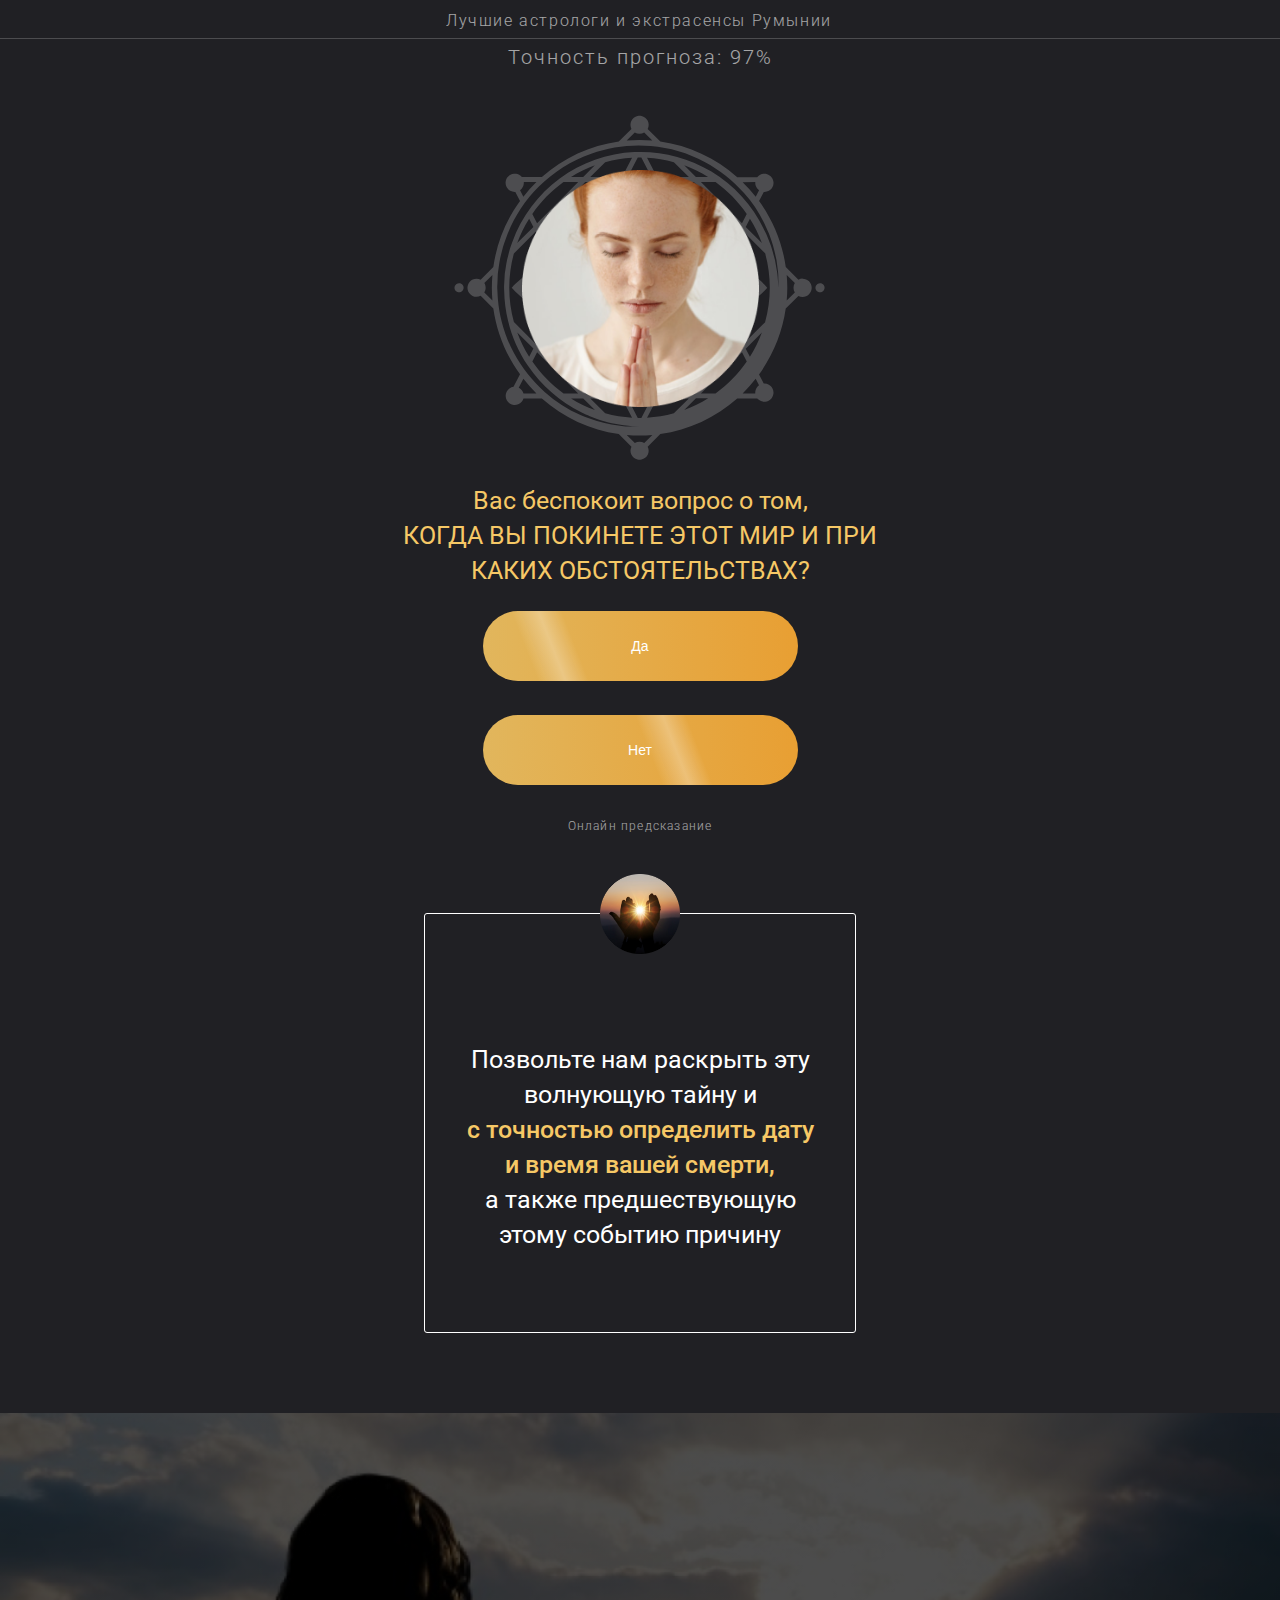
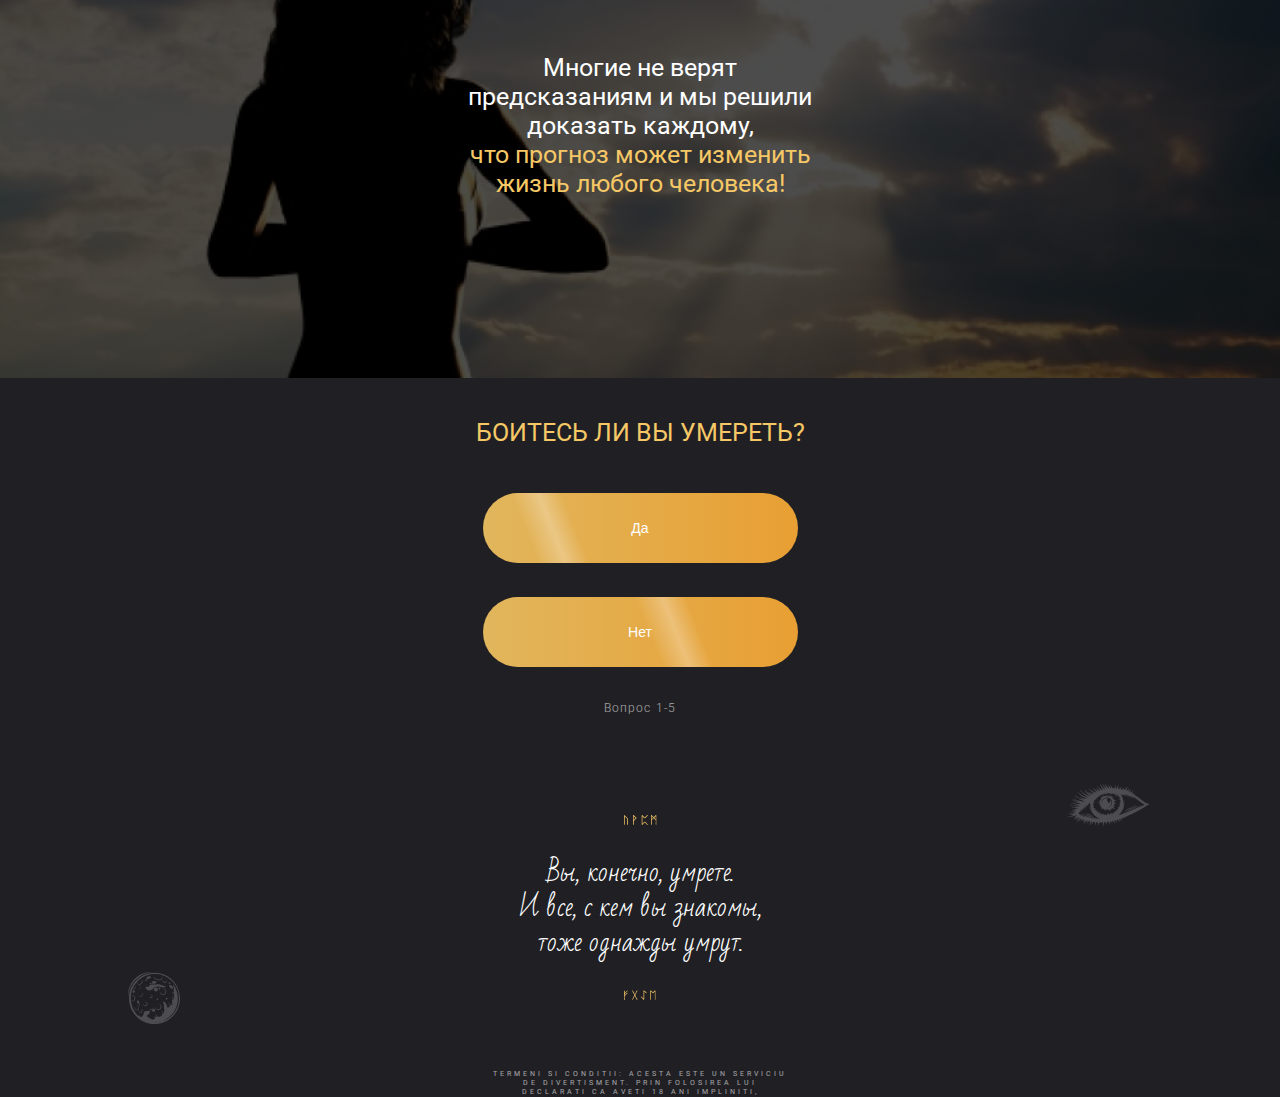
<file: index.html>
<!DOCTYPE html>
<html lang="ru">

<head>
    <meta charset="UTF-8">
    <meta http-equiv="X-UA-Compatible" content="IE=edge">
    <meta name="viewport" content="width=device-width, initial-scale=1.0">
    <link rel="preconnect" href="https://fonts.googleapis.com">
    <link rel="preconnect" href="https://fonts.gstatic.com" crossorigin>
    <link href="https://fonts.googleapis.com/css2?family=Bad+Script&family=Roboto:wght@300;400;500&display=swap" rel="stylesheet">
    <link rel="stylesheet" href="css/style.css">
    <title>Дата смерти</title>
</head>

<body>
    <div class="wrapper">
        <div class="wrapper__content">
            <header class="header">
                <div class="container">
                    <div class="header__top">
                        <h1 class="text text--gray  text--sparse text--center">Лучшие астрологи и экстрасенсы Румынии</h1>
                    </div>
                </div>
            </header>
            <main class="main">
                <div class="container">
                    <section class="hero">
                        <div class="hero__title text text--gray text--sparse text--center">
                            Точность прогноза: 97%
                        </div>
                        <div class="hero__image">
                            <img src="img/woman1.png" alt="Лицо женщины со сложенными руками">
                        </div>
                        <div class="hero__text text text--yellow text--center">
                            <p>Вас беспокоит вопрос о том,</p>
                            <p class="text text--upper">когда Вы покинете этот Мир и при каких обстоятельствах?</p>
                        </div>
                        <button class="button button--one">
                            Да
                        </button>
                        <button class="button button--three">
                            Нет
                        </button>
                        <div class="text text--12 text--gray text--sparse text--center">
                            <p>Онлайн предсказание</p>
                        </div>
                    </section>
                    <section class="benefit">
                        <div class="benefit__wrapper">
                            <div class="benefit__img">
                                <img src="img/hands.png" alt="Руки как будто держать солнце">
                            </div>
                            <div class="benefit__content text text--center">
                                <p>Позвольте нам раскрыть эту волнующую тайну и</p>
                                <p class="text text--yellow text--big">с точностью определить дату и время вашей смерти,</p>
                                <p>а также предшествующую этому событию причину</p>
                            </div>
                        </div>

                    </section>
                </div>
                <section class="benefit benefit-img">
                    <div class="container">
                        <div class="benefit--content text text--center">
                            <p>
                                Многие не верят предсказаниям и мы решили доказать каждому,</p>
                            <p class="text text--yellow text--big">
                                что прогноз может изменить жизнь любого человека!
                            </p>
                        </div>
                    </div>
                </section>
                <section class="section">
                    <div class="container">
                        <div class="app">
                            <div class="app__question text text--yellow text--center text--upper">
                                Боитесь ли вы умереть?
                            </div>
                            <button class="button button--one">
                                Да
                            </button>
                            <button class="button button--three">
                                Нет
                            </button>
                            <div class="app__question-number text--gray text--sparse text--12 text--center">
                                Вопрос 1-5
                            </div>
                        </div>
                    </div>
                </section>
                <section class="quote">
                    <div class="container">
                        <div class="quote__content text text--center">
                            <p>Вы, конечно, умрете.</p>
                            <p>И все, с кем вы знакомы,</p>
                            <p>тоже однажды умрут.</p>
                        </div>
                    </div>
                </section>
            </main>
            <footer class="footer">
                <div class="container">
                    <div class="footer__content text text--gray">
                        <p>TERMENI SI CONDITII: ACESTA ESTE UN SERVICIU</p>
                        <p>DE DIVERTISMENT. PRIN FOLOSIREA LUI</p>
                        <p>DECLARATI CA AVETI 18 ANI IMPLINITI,</p>
                    </div>
                </div>
            </footer>

        </div>
    </div>

    <script src="js/script.js"></script>
</body>

</html>
</file>
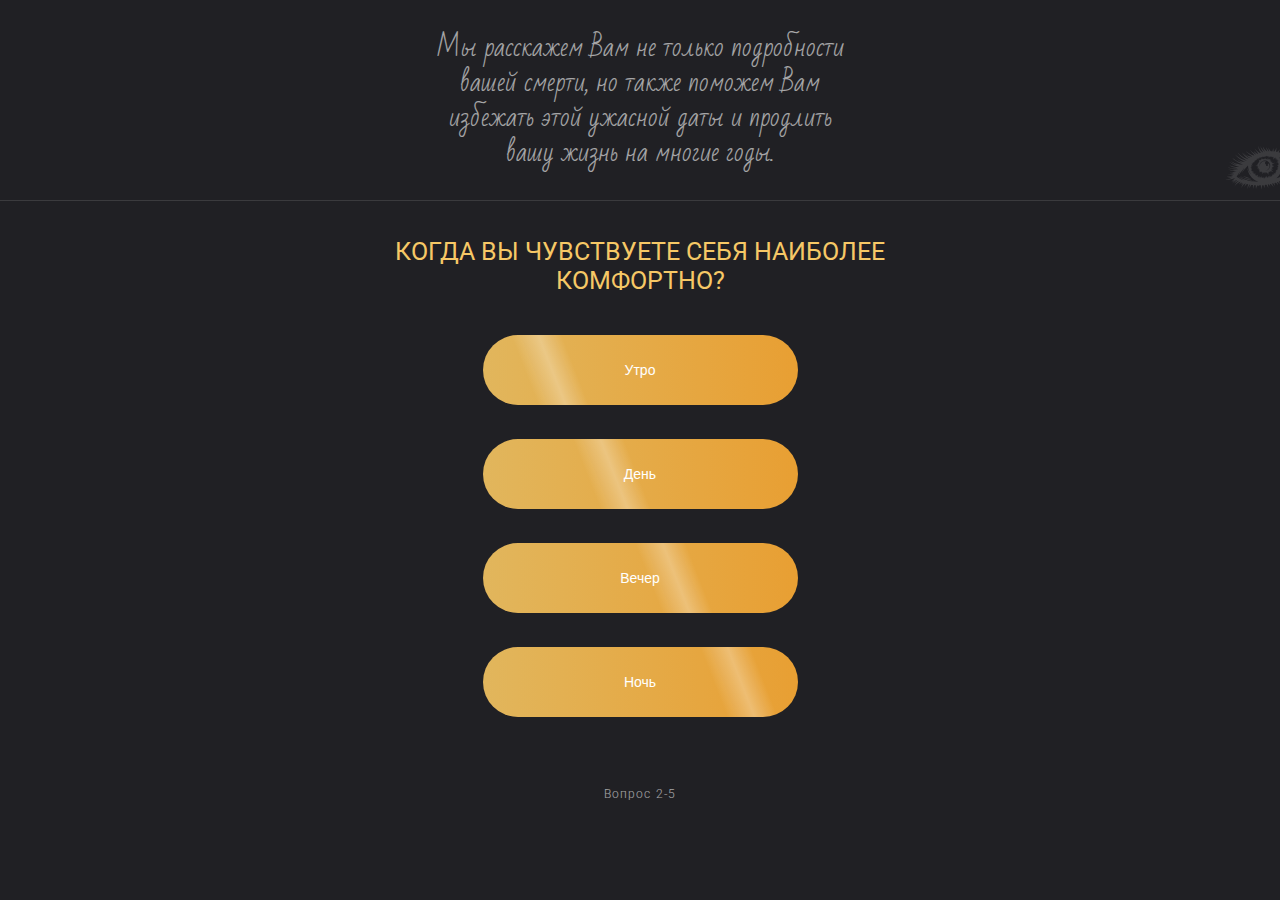
<file: app.html>
<!DOCTYPE html>
<html lang="ru">

<head>
    <meta charset="UTF-8">
    <meta http-equiv="X-UA-Compatible" content="IE=edge">
    <meta name="viewport" content="width=device-width, initial-scale=1.0">
    <link rel="preconnect" href="https://fonts.googleapis.com">
    <link rel="preconnect" href="https://fonts.gstatic.com" crossorigin>
    <link href="https://fonts.googleapis.com/css2?family=Bad+Script&family=Roboto:wght@300;400;500&display=swap" rel="stylesheet">
    <link rel="stylesheet" href="css/style.css">
    <title>Дата смерти</title>
</head>

<body>
    <div class="wrapper">
        <div class="wrapper__content">
            <main class="main">
                <section class="section">
                    <div class="app app--page">
                        <div class="app__header text text--gray text--center">
                            <p>
                                Мы расскажем Вам не только подробности вашей смерти, но также поможем Вам избежать этой ужасной даты и продлить вашу жизнь на многие годы.
                            </p>
                        </div>
                        <div class="app__content">
                            <div class="app__question text text--yellow text--center text--upper">
                                Когда Вы чувствуете себя наиболее комфортно?
                            </div>
                            <button data-first="morning" class="button button--one">
                                    Утро
                                </button>
                            <button data-first="afternoon" class="button button--two">
                                    День
                                </button>
                            <button data-first="evening" class="button button--three">
                                    Вечер
                                </button>
                            <button data-first="night" class="button button--four">
                                    Ночь
                                </button>
                            <div class="app__question-number text--gray text--sparse text--12 text--center">
                                Вопрос 2-5
                            </div>
                        </div>
                    </div>
                    <div class="app app--page">
                        <div class="app__header text text--gray text--center">
                            <p>
                                Уже совсем скоро Вы узнаете много интересного о своем будущем! </p>
                        </div>
                        <div class="app__content">
                            <div class="app__question text text--yellow text--center text--upper">
                                Укажите свою дату рождения:
                            </div>
                            <select data-select="day" class="select">
                                    <option value="0">День</option>
                                    <option value="1">1</option>
                                    <option value="2">2</option>
                                    <option value="3">3</option>
                                    <option value="4">4</option>
                                    <option value="5">5</option>
                                    <option value="6">6</option>
                                    <option value="7">7</option>
                                    <option value="8">8</option>
                                    <option value="9">9</option>
                                    <option value="10">10</option>
                                    <option value="11">11</option>
                                    <option value="12">12</option>
                                    <option value="13">13</option>
                                    <option value="14">14</option>
                                    <option value="15">15</option>
                                    <option value="16">16</option>
                                    <option value="17">17</option>
                                    <option value="18">18</option>
                                    <option value="19">19</option>
                                    <option value="20">20</option>
                                    <option value="21">21</option>
                                    <option value="22">22</option>
                                    <option value="23">23</option>
                                    <option value="24">24</option>
                                    <option value="25">25</option>
                                    <option value="26">26</option>
                                    <option value="27">27</option>
                                    <option value="28">28</option>
                                    <option value="29">29</option>
                                    <option value="30">30</option>
                                    <option value="31">31</option>
                                </select>
                            <select data-select="month" class="select">
                                    <option value="0">Месяц</option>
                                    <option value="1">1</option>
                                    <option value="2">2</option>
                                    <option value="3">3</option>
                                    <option value="4">4</option>
                                    <option value="5">5</option>
                                    <option value="6">6</option>
                                    <option value="7">7</option>
                                    <option value="8">8</option>
                                    <option value="9">9</option>
                                    <option value="10">10</option>
                                    <option value="11">11</option>
                                    <option value="12">12</option>
                                </select>
                            <select data-select="year" class="select">
                                    <option value="0">Год</option>
                                    <option value="2020">2020</option>
                                    <option value="2019">2019</option>
                                    <option value="2018">2018</option>
                                    <option value="2017">2017</option>
                                    <option value="2016">2016</option>
                                    <option value="2015">2015</option>
                                    <option value="2014">2014</option>
                                    <option value="2013">2013</option>
                                    <option value="2012">2012</option>
                                    <option value="2011">2011</option>
                                    <option value="2010">2010</option>
                                    <option value="2009">2009</option>
                                    <option value="2008">2008</option>
                                    <option value="2007">2007</option>
                                    <option value="2006">2006</option>
                                    <option value="2005">2005</option>
                                    <option value="2004">2004</option>
                                    <option value="2003">2003</option>
                                    <option value="2002">2002</option>
                                    <option value="2001">2001</option>
                                    <option value="2001">2000</option>
                                    <option value="1999">1999</option>
                                    <option value="1998">1998</option>
                                    <option value="1997">1997</option>
                                    <option value="1996">1996</option>
                                    <option value="1995">1995</option>
                                    <option value="1994">1994</option>
                                    <option value="1993">1993</option>
                                    <option value="1992">1992</option>
                                    <option value="1991">1991</option>
                                    <option value="1990">1990</option>
                                    <option value="1989">1989</option>
                                    <option value="1988">1988</option>
                                    <option value="1987">1987</option>
                                    <option value="1986">1986</option>
                                    <option value="1985">1985</option>
                                    <option value="1984">1984</option>
                                    <option value="1983">1983</option>
                                    <option value="1982">1982</option>
                                    <option value="1981">1981</option>
                                    <option value="1980">1980</option>
                                    <option value="1979">1979</option>
                                    <option value="1978">1978</option>
                                    <option value="1977">1977</option>
                                    <option value="1976">1976</option>
                                    <option value="1975">1975</option>
                                    <option value="1974">1974</option>
                                    <option value="1973">1973</option>
                                    <option value="1972">1972</option>
                                    <option value="1971">1971</option>
                                    <option value="1970">1970</option>
                                    <option value="1969">1969</option>
                                    <option value="1968">1968</option>
                                    <option value="1967">1967</option>
                                    <option value="1966">1966</option>
                                    <option value="1965">1965</option>
                                    <option value="1964">1964</option>
                                    <option value="1963">1963</option>
                                    <option value="1962">1962</option>
                                    <option value="1961">1961</option>
                                    <option value="1960">1960</option>
                                    <option value="1959">1959</option>
                                    <option value="1958">1958</option>
                                    <option value="1957">1957</option>
                                    <option value="1956">1956</option>
                                    <option value="1955">1955</option>
                                    <option value="1954">1954</option>
                                    <option value="1953">1953</option>
                                    <option value="1952">1952</option>
                                    <option value="1951">1951</option>
                                    <option value="1950">1950</option>
                                    <option value="1949">1949</option>
                                    <option value="1948">1948</option>
                                    <option value="1947">1947</option>
                                    <option value="1946">1946</option>
                                    <option value="1945">1945</option>
                                    <option value="1944">1944</option>
                                    <option value="1943">1943</option>
                                    <option value="1942">1942</option>
                                    <option value="1941">1941</option>
                                    <option value="1940">1940</option>
                                    <option value="1939">1939</option>
                                    <option value="1938">1938</option>
                                    <option value="1937">1937</option>
                                    <option value="1936">1936</option>
                                    <option value="1935">1935</option>
                                    <option value="1934">1934</option>
                                    <option value="1933">1933</option>
                                    <option value="1932">1932</option>
                                    <option value="1931">1931</option>
                                    <option value="1930">1930</option>
                                    <option value="1929">1929</option>
                                    <option value="1928">1928</option>
                                    <option value="1927">1927</option>
                                    <option value="1926">1926</option>
                                    <option value="1925">1925</option>
                                    <option value="1924">1924</option>
                                    <option value="1923">1923</option>
                                    <option value="1922">1922</option>
                                    <option value="1921">1921</option>
                                    <option value="1920">1920</option>
                                </select>
                            <button data-second="second" class="button button--four">
                                    Далее
                                </button>
                            <div class="app__question-number text--gray text--sparse text--12 text--center">
                                Вопрос 3-5
                            </div>
                        </div>
                    </div>
                    <div class="app app--page">
                        <div class="app__content loading">
                            <div class="loading__spinner">
                                <img src="img/spinner.svg" alt="Идет загрузка">
                            </div>
                            <p class="text text--gray text--12 text--center">Loading</p>
                        </div>
                    </div>
                    <div class="app app--page">
                        <div class="app__header text text--gray text--center">
                            <p>
                                Смерть родного человека – одно из тяжелейших испытаний в жизни каждого из нас! </p>
                        </div>
                        <div class="app__content">
                            <div class="app__question text text--yellow text--center text--upper">
                                Снятся ли Вам умершие люди?
                            </div>
                            <button data-third="yes" class="button button--one">
                                    Да
                                </button>
                            <button data-third="no" class="button button--two">
                                    Нет
                                </button>
                            <button data-third="sometimes" class="button button--three">
                                    Иногда
                                </button>
                            <div class="app__question-number text--gray text--sparse text--12 text--center">
                                Вопрос 4-5
                            </div>
                        </div>
                    </div>
                    <div class="app app--page app--35">
                        <div class="app__header app__header--w100 text text--center">
                            <div class="app__popup">
                                По вам скучает очень близкий человек, которого больше нет в мире живых.
                            </div>
                        </div>
                        <div class="app__content app__content--final">
                            <div class="app__question text text--yellow text--center text--upper">
                                Запись, которую Вы услышите, может шокировать людей с неокрепшей психикой. Вы готовы узнать, что ждет именно Вас? </div>
                            <button data-fourth="yes" class="button button--one">
                                    Да
                                </button>
                            <button data-fourth="no" class="button button--four">
                                    Затрудняюсь ответить
                                </button>
                            <div class="app__question-number text--gray text--sparse text--12 text--center">
                                Вопрос 5-5
                            </div>
                        </div>
                    </div>
                    <div class="app app--page app--45">
                        <div class="app__header app__header--w100 text text--center">
                            <div class="app__popup">
                                По вам скучает очень близкий человек, которого больше нет в мире живых. Возможно это дедушка или бабушка. </div>
                        </div>
                        <div class="app__content app__content--final">
                            <div class="app__question text text--yellow text--center text--upper">
                                Запись, которую Вы услышите, может шокировать людей с неокрепшей психикой. Вы готовы узнать, что ждет именно Вас? </div>
                            <button data-fourth="yes" class="button button--one">
                                    Да
                                </button>
                            <button data-fourth="no" class="button button--four">
                                    Затрудняюсь ответить
                                </button>
                            <div class="app__question-number text--gray text--sparse text--12 text--center">
                                Вопрос 5-5
                            </div>
                        </div>
                    </div>
                    <div class="app app--page app--45">
                        <div class="app__header app__header--w100 text text--center">
                            <div class="app__popup">
                                По вам скучает очень близкий человек, которого больше нет в мире живых. Возможно это кто-то из Ваших родителей.
                            </div>
                        </div>
                        <div class="app__content app__content--final">
                            <div class="app__question text text--yellow text--center text--upper">
                                Запись, которую Вы услышите, может шокировать людей с неокрепшей психикой. Вы готовы узнать, что ждет именно Вас? </div>
                            <button data-fourth="yes" class="button button--one">
                                    Да
                                </button>
                            <button data-fourth="no" class="button button--four">
                                    Затрудняюсь ответить
                                </button>
                            <div class="app__question-number text--gray text--sparse text--12 text--center">
                                Вопрос 5-5
                            </div>
                        </div>
                    </div>
                    <div class="app app--page">
                        <div class="app__content app__content--final loading">
                            <div class="loading__microphone">
                                <img src="img/microphone.svg" alt="Идет загрузка">
                            </div>
                            <div class="loading__load">
                                <span></span>
                            </div>
                            <p class="percent text text--big text--gray text--12 text--center text--sparse">0%</p>
                            <p class="text text--gray text--12 text--center text--sparse">Запись сообщения</p>
                        </div>
                    </div>
                    <div class="app app--page app--final">
                        <div class="app__header app__header--w100 text text--center">
                            <div class="app__popup">
                                <p>Спасибо за Ваши ответы!</p>
                                <p class="text text--bold">Мы подготовили для Вас персональную аудио запись с Вашим прогнозом.</p>
                            </div>
                        </div>
                        <div class="app__content">
                            <div class="app__text text--center">
                                <p>Вы можете узнать, как повлиять на события, которые ожидают вас в ближайшем будущем.
                                </p>
                            </div>
                            <div class="benefit">
                                <div class="benefit__wrapper text text--center text--yellow">
                                    <p class="text text--upper text--bold">Первое значимое событие может произойти уже <span class="app__date">14.02.2021</span>,</p>
                                    <p>Вам надо быть готовым, что бы последствия не оказались необратимыми.</p>
                                </div>
                            </div>
                            <div class="app__text text--center">
                                <p>Нажмите на кнопку ниже прямо сейчас и наберите наш номер телефона. Прослушайте важную информацию!</p>
                            </div>
                            <button class="button button--green">
                                    Позвонить и прослушать
                                </button>
                        </div>
                    </div>
                </section>
            </main>
            <footer class="footer footer-app">
                <div class="container">
                    <div class="footer__content text text--gray">
                        <p>TERMENI SI CONDITII: ACESTA ESTE UN SERVICIU</p>
                        <p>DE DIVERTISMENT. PRIN FOLOSIREA LUI</p>
                        <p>DECLARATI CA AVETI 18 ANI IMPLINITI,</p>
                    </div>
                </div>
            </footer>
        </div>
    </div>

    <script src="js/app.js"></script>
</body>

</html>
</file>
<file: css/style.css>
@import url("common/layout.css");
@import url("blocks/header.css");
@import url("blocks/text.css");
@import url("blocks/button.css");
@import url("blocks/hero.css");
@import url("blocks/benefit.css");
@import url("blocks/benefit-img.css");
@import url("blocks/app.css");
@import url("blocks/quote.css");
@import url("blocks/select.css");
@import url("blocks/loading.css");
@import url("blocks/percent.css");
@import url("blocks/footer.css");
</file>
